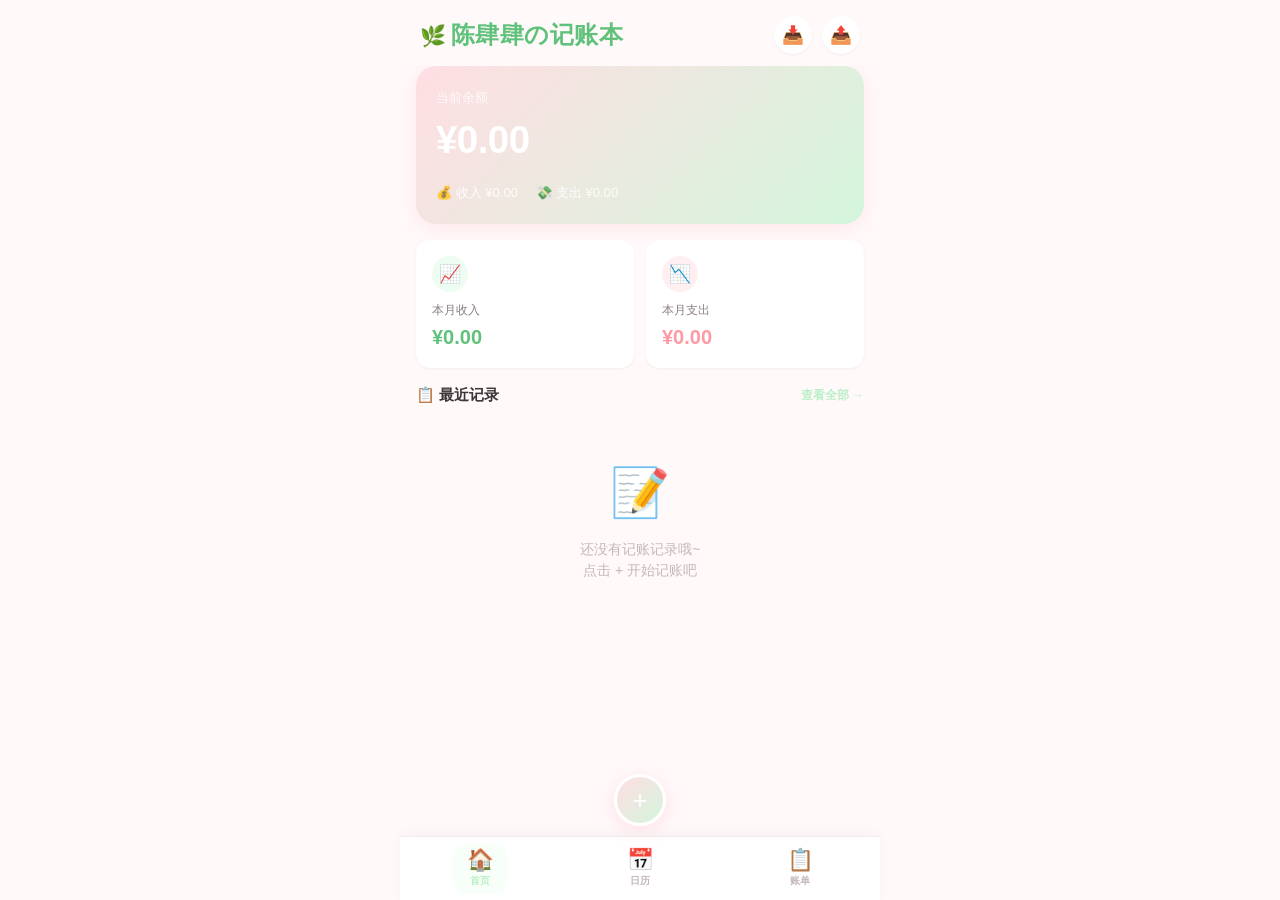
<file: index.html>
<!DOCTYPE html>
<html lang="zh-CN">
<head>
  <meta charset="UTF-8">
  <meta name="viewport" content="width=device-width, initial-scale=1.0, maximum-scale=1.0, user-scalable=no, viewport-fit=cover">
  <meta name="apple-mobile-web-app-capable" content="yes">
  <meta name="apple-mobile-web-app-status-bar-style" content="black-translucent">
  <meta name="apple-mobile-web-app-title" content="陈肆肆の记账本">
  <meta name="theme-color" content="#FFDEE3">
  <meta name="description" content="一款可爱又实用的个人记账工具">
  <link rel="apple-touch-icon" href="icons/icon-192.png">
  <link rel="manifest" href="manifest.json">
  <title>陈肆肆の记账本</title>
  <link rel="stylesheet" href="css/style.css">
</head>
<body>
  <div id="app">
    <header class="app-header">
      <div class="app-header__title"><span class="emoji">🌿</span>陈肆肆の记账本</div>
      <div class="app-header__actions">
        <button class="icon-btn" id="btnImport" title="导入数据">📥</button>
        <button class="icon-btn" id="btnExport" title="导出备份">📤</button>
      </div>
    </header>
    <div class="main-content">
      <div class="view active" id="view-dashboard"></div>
      <div class="view" id="view-calendar"></div>
      <div class="view" id="view-add"></div>
      <div class="view" id="view-transactions"></div>
    </div>
    <button class="fab" id="fab" aria-label="添加记录">+</button>
    <nav class="bottom-nav">
      <button class="nav-item active" data-nav="dashboard">
        <span class="nav-icon">🏠</span><span class="nav-label">首页</span>
      </button>
      <button class="nav-item" data-nav="calendar">
        <span class="nav-icon">📅</span><span class="nav-label">日历</span>
      </button>
      <button class="nav-item" data-nav="transactions">
        <span class="nav-icon">📋</span><span class="nav-label">账单</span>
      </button>
    </nav>
  </div>
  <script src="js/db.js"></script>
  <script src="js/calendar.js"></script>
  <script src="js/app.js"></script>
</body>
</html>
</file>
<file: css/style.css>
/* === CSS Variables === */
:root {
  --pink-50: #FFF8F9;
  --pink-100: #FFEFF1;
  --pink-200: #FFDEE3;
  --pink-300: #FFCDD4;
  --pink-400: #FFB3BC;
  --pink-500: #FF99A3;
  --mint-50: #F8FFF9;
  --mint-100: #EDFDF1;
  --mint-200: #D4F6DC;
  --mint-300: #BBEFC7;
  --mint-400: #9FE5B0;
  --mint-500: #80D895;
  --mint-600: #60C27A;
  --green-50: #F8FFF9;
  --green-100: #EDFDF1;
  --green-200: #D4F6DC;
  --green-300: #BBEFC7;
  --green-400: #FFDEE3;
  --green-500: #BBEFC7;
  --green-600: #60C27A;
  --green-700: #45A865;
  --pink-100: #FFEFF1;
  --pink-400: #FFB3BC;
  --pink-500: #FF99A3;
  --coral-400: #FF8A7A;
  --gradient-primary: linear-gradient(135deg, #FFDEE3, #D4F6DC);
  --yellow-200: #FFF3C4;
  --yellow-400: #FFD93D;
  --bg: #FFF9FA;
  --bg-card: #FFFFFF;
  --text: #3D3638;
  --text-secondary: #8C7F83;
  --text-light: #C4B8BB;
  --border: #F2EAEC;
  --shadow-sm: 0 1px 3px rgba(0,0,0,0.05);
  --shadow-md: 0 4px 16px rgba(0,0,0,0.06);
  --shadow-lg: 0 8px 30px rgba(0,0,0,0.08);
  --radius-sm: 10px;
  --radius-md: 14px;
  --radius-lg: 20px;
  --radius-xl: 24px;
  --font: -apple-system, BlinkMacSystemFont, "SF Pro Display", "Segoe UI", "PingFang SC", "Hiragino Sans GB", "Microsoft YaHei", sans-serif;
  --font-rounded: "SF Pro Rounded", -apple-system, BlinkMacSystemFont, "PingFang SC", sans-serif;
  --safe-bottom: env(safe-area-inset-bottom, 16px);
  --nav-height: 64px;
}

*, *::before, *::after { box-sizing: border-box; margin: 0; padding: 0; }

html {
  font-size: 16px;
  -webkit-text-size-adjust: 100%;
  -webkit-tap-highlight-color: transparent;
}

body {
  font-family: var(--font);
  background: var(--bg);
  color: var(--text);
  line-height: 1.5;
  min-height: 100vh;
  min-height: -webkit-fill-available;
  overflow-x: hidden;
  user-select: none;
  -webkit-user-select: none;
  -webkit-font-smoothing: antialiased;
}

input, textarea, button { font-family: inherit; font-size: inherit; border: none; outline: none; background: none; }
button { cursor: pointer; -webkit-tap-highlight-color: transparent; }
input[type="number"] { -moz-appearance: textfield; }
input[type="number"]::-webkit-outer-spin-button,
input[type="number"]::-webkit-inner-spin-button { -webkit-appearance: none; }

#app {
  max-width: 480px; margin: 0 auto;
  min-height: 100vh; min-height: -webkit-fill-available;
  display: flex; flex-direction: column;
  position: relative; background: var(--bg);
}

.app-header {
  padding: 16px 20px 12px; display: flex; align-items: center;
  justify-content: space-between; position: sticky; top: 0;
  z-index: 100; background: var(--bg);
}
.app-header__title {
  font-size: 1.5rem; font-weight: 700; color: var(--green-600);
  font-family: var(--font-rounded); letter-spacing: 0.5px;
}
.app-header__title .emoji { font-size: 1.3rem; margin-right: 4px; }
.app-header__actions { display: flex; gap: 10px; }

.icon-btn {
  width: 38px; height: 38px; border-radius: 50%;
  display: flex; align-items: center; justify-content: center;
  background: var(--bg-card); box-shadow: var(--shadow-sm);
  font-size: 1.1rem; transition: transform 0.15s, box-shadow 0.15s;
}
.icon-btn:active { transform: scale(0.93); box-shadow: var(--shadow-md); }

.main-content {
  flex: 1; padding: 0 16px 16px;
  padding-bottom: calc(var(--nav-height) + var(--safe-bottom) + 16px);
  overflow-y: auto;
}

.view { display: none; animation: fadeSlideIn 0.25s ease; }
.view.active { display: block; }

@keyframes fadeSlideIn {
  from { opacity: 0; transform: translateY(8px); }
  to { opacity: 1; transform: translateY(0); }
}

.bottom-nav {
  position: fixed; bottom: 0; left: 50%; transform: translateX(-50%);
  width: 100%; max-width: 480px; height: var(--nav-height);
  padding-bottom: var(--safe-bottom); background: var(--bg-card);
  border-top: 1px solid var(--border); display: flex;
  align-items: center; justify-content: space-around; z-index: 100;
  box-shadow: 0 -2px 12px rgba(0,0,0,0.04);
}

.nav-item {
  display: flex; flex-direction: column; align-items: center; gap: 3px;
  padding: 6px 14px; border-radius: var(--radius-md);
  transition: all 0.15s; color: var(--text-light); min-width: 56px;
}
.nav-item .nav-icon { font-size: 1.35rem; line-height: 1; }
.nav-item .nav-label { font-size: 0.65rem; font-weight: 600; letter-spacing: 0.3px; }
.nav-item.active { color: var(--green-500); background: var(--green-50); }
.nav-item:active { transform: scale(0.94); }

.fab {
  position: fixed; bottom: calc(var(--nav-height) + var(--safe-bottom) + 10px);
  left: 50%; transform: translateX(-50%); width: 52px; height: 52px;
  border-radius: 50%; background: var(--gradient-primary);
  color: white; font-size: 1.6rem; display: flex; align-items: center;
  justify-content: center; box-shadow: 0 4px 18px rgba(255,179,188,0.35);
  z-index: 101; transition: transform 0.2s, box-shadow 0.2s; border: 3px solid white;
}
.fab:active { transform: translateX(-50%) scale(0.9); box-shadow: 0 2px 10px rgba(255,179,188,0.25); }

.balance-card {
  background: var(--gradient-primary);
  border-radius: var(--radius-lg); padding: 22px 20px; color: white;
  margin-bottom: 16px; box-shadow: 0 4px 20px rgba(255,179,188,0.25);
}
.balance-card__label { font-size: 0.8rem; font-weight: 500; opacity: 0.85; margin-bottom: 4px; }
.balance-card__amount { font-size: 2.4rem; font-weight: 800; font-family: var(--font-rounded); letter-spacing: -0.5px; }
.balance-card__detail { display: flex; gap: 18px; margin-top: 14px; font-size: 0.82rem; opacity: 0.9; }
.balance-card__detail span { display: flex; align-items: center; gap: 4px; }

.summary-row { display: grid; grid-template-columns: 1fr 1fr; gap: 12px; margin-bottom: 16px; }
.summary-card { background: var(--bg-card); border-radius: var(--radius-md); padding: 16px; box-shadow: var(--shadow-sm); }
.summary-card__icon { width: 36px; height: 36px; border-radius: 50%; display: flex; align-items: center; justify-content: center; font-size: 1.1rem; margin-bottom: 10px; }
.summary-card--income .summary-card__icon { background: var(--green-100); }
.summary-card--expense .summary-card__icon { background: var(--pink-100); }
.summary-card__label { font-size: 0.72rem; color: var(--text-secondary); margin-bottom: 2px; }
.summary-card__amount { font-size: 1.25rem; font-weight: 700; font-family: var(--font-rounded); }
.summary-card--income .summary-card__amount { color: var(--mint-600); }
.summary-card--expense .summary-card__amount { color: var(--pink-500); }

.section-header { display: flex; align-items: center; justify-content: space-between; margin-bottom: 10px; margin-top: 4px; }
.section-header__title { font-size: 0.95rem; font-weight: 700; }
.section-header__link { font-size: 0.75rem; color: var(--green-500); font-weight: 600; }

.tx-item {
  display: flex; align-items: center; gap: 12px; padding: 14px;
  background: var(--bg-card); border-radius: var(--radius-md);
  margin-bottom: 8px; box-shadow: var(--shadow-sm); transition: transform 0.15s;
}
.tx-item:active { transform: scale(0.985); }
.tx-item__icon { width: 42px; height: 42px; border-radius: 50%; display: flex; align-items: center; justify-content: center; font-size: 1.3rem; flex-shrink: 0; }
.tx-item--income .tx-item__icon { background: var(--green-100); }
.tx-item--expense .tx-item__icon { background: var(--pink-100); }
.tx-item__info { flex: 1; min-width: 0; }
.tx-item__category { font-size: 0.88rem; font-weight: 600; }
.tx-item__note { font-size: 0.7rem; color: var(--text-secondary); white-space: nowrap; overflow: hidden; text-overflow: ellipsis; }
.tx-item__right { text-align: right; flex-shrink: 0; }
.tx-item__amount { font-size: 1rem; font-weight: 700; font-family: var(--font-rounded); }
.tx-item--income .tx-item__amount { color: var(--mint-600); }
.tx-item--expense .tx-item__amount { color: var(--pink-500); }
.tx-item__date { font-size: 0.65rem; color: var(--text-light); }
.tx-item__delete {
  width: 28px; height: 28px; border-radius: 50%; display: flex; align-items: center;
  justify-content: center; font-size: 0.75rem; color: var(--text-light);
  opacity: 0; transition: opacity 0.15s;
}
.tx-item:active .tx-item__delete { opacity: 1; }
.tx-item__delete:active { background: #fee; color: var(--coral-400); }

.empty-state { text-align: center; padding: 40px 20px; color: var(--text-light); }
.empty-state__emoji { font-size: 3rem; margin-bottom: 10px; }
.empty-state__text { font-size: 0.88rem; }

.form-group { margin-bottom: 18px; }
.form-label { font-size: 0.78rem; font-weight: 700; color: var(--text-secondary); margin-bottom: 6px; display: block; letter-spacing: 0.3px; }

.type-toggle { display: flex; background: var(--bg-card); border-radius: var(--radius-md); padding: 4px; box-shadow: var(--shadow-sm); }
.type-toggle__btn { flex: 1; padding: 12px; border-radius: var(--radius-sm); font-size: 0.9rem; font-weight: 700; text-align: center; transition: all 0.2s; color: var(--text-secondary); }
.type-toggle__btn.active--income { background: var(--green-200); color: var(--green-700); }
.type-toggle__btn.active--expense { background: var(--pink-100); color: var(--pink-500); }

.amount-input-wrap { display: flex; align-items: center; background: var(--bg-card); border-radius: var(--radius-md); padding: 4px 16px; box-shadow: var(--shadow-sm); }
.amount-input-wrap .currency { font-size: 1.4rem; font-weight: 700; color: var(--text); margin-right: 4px; }
.amount-input-wrap input { flex: 1; padding: 14px 0; font-size: 1.5rem; font-weight: 700; font-family: var(--font-rounded); color: var(--text); background: transparent; }
.amount-input-wrap input::placeholder { color: var(--text-light); font-weight: 400; }

.category-grid { display: grid; grid-template-columns: repeat(4, 1fr); gap: 8px; }
.category-chip {
  display: flex; flex-direction: column; align-items: center; gap: 4px; padding: 10px 4px;
  border-radius: var(--radius-md); background: var(--bg-card); box-shadow: var(--shadow-sm);
  transition: all 0.15s; border: 2px solid transparent; font-size: 0.68rem;
  font-weight: 600; color: var(--text-secondary); text-align: center;
}
.category-chip .cat-emoji { font-size: 1.2rem; }
.category-chip.selected--income { border-color: var(--green-400); background: var(--green-50); color: var(--pink-400); }
.category-chip.selected--expense { border-color: var(--pink-400); background: var(--pink-100); color: var(--pink-500); }
.category-chip:active { transform: scale(0.94); }

.note-input { width: 100%; padding: 14px 16px; border-radius: var(--radius-md); background: var(--bg-card); box-shadow: var(--shadow-sm); font-size: 0.9rem; color: var(--text); }
.note-input::placeholder { color: var(--text-light); }

.date-input { width: 100%; padding: 14px 16px; border-radius: var(--radius-md); background: var(--bg-card); box-shadow: var(--shadow-sm); font-size: 0.9rem; color: var(--text); -webkit-appearance: none; }

.btn-primary { width: 100%; padding: 16px; border-radius: var(--radius-lg); font-size: 1rem; font-weight: 700; color: white; text-align: center; transition: all 0.15s; letter-spacing: 0.5px; }
.btn-primary--income { background: var(--gradient-primary); box-shadow: 0 4px 16px rgba(123,198,126,0.4); }
.btn-primary--expense { background: linear-gradient(135deg, var(--pink-400), var(--pink-500)); box-shadow: 0 4px 16px rgba(255,107,129,0.35); }
.btn-primary:active { transform: scale(0.96); }
.btn-primary:disabled { opacity: 0.5; transform: none; }


.calendar-summary {
  display: flex;
  flex-direction: column;
  gap: 6px;
  margin-bottom: 14px;
}

.calendar-summary__row {
  display: flex;
  align-items: center;
  gap: 6px;
  padding: 8px 12px;
  background: var(--bg-card);
  border-radius: var(--radius-sm);
  box-shadow: var(--shadow-sm);
  flex-wrap: wrap;
}

.calendar-summary__label {
  font-size: 0.72rem;
  font-weight: 700;
  color: var(--text-secondary);
  min-width: 32px;
  text-align: center;
  border-right: 1px solid var(--border);
  padding-right: 8px;
  margin-right: 2px;
}

.calendar-summary__item {
  font-size: 0.72rem;
  font-weight: 600;
  white-space: nowrap;
}

.csi--income { color: var(--mint-600); }
.csi--expense { color: var(--pink-500); }
.csi--net { font-weight: 800; min-width: 60px; text-align: right; margin-left: auto; }
.calendar-nav { display: flex; align-items: center; justify-content: space-between; margin-bottom: 14px; }
.calendar-nav__month { font-size: 1.1rem; font-weight: 700; font-family: var(--font-rounded); color: var(--pink-400); }
.calendar-nav__arrows { display: flex; gap: 6px; }
.calendar-nav__arrow { width: 34px; height: 34px; border-radius: 50%; display: flex; align-items: center; justify-content: center; background: var(--bg-card); box-shadow: var(--shadow-sm); font-size: 1rem; transition: transform 0.15s; }
.calendar-nav__arrow:active { transform: scale(0.9); }

.calendar-weekdays { display: grid; grid-template-columns: repeat(7, 1fr); text-align: center; font-size: 0.7rem; font-weight: 700; color: var(--text-light); margin-bottom: 6px; letter-spacing: 0.3px; }

.calendar-grid { display: grid; grid-template-columns: repeat(7, 1fr); gap: 4px; }
.calendar-day {
  min-height: 48px; display: flex; flex-direction: column; align-items: center;
  justify-content: center; border-radius: var(--radius-sm); font-size: 0.82rem;
  font-weight: 600; position: relative; cursor: pointer; transition: all 0.15s; color: var(--text);
  padding: 4px 2px;
}
.calendar-day--other { color: var(--text-light); opacity: 0.4; pointer-events: none; }
.calendar-day--today { background: var(--green-100); color: var(--green-600); font-weight: 800; }
.calendar-day--selected { background: var(--green-200); color: var(--green-700); }
.calendar-day:active { transform: scale(0.9); }

.calendar-day__num { line-height: 1.2; }
.calendar-day__amounts { display: flex; flex-direction: column; gap: 0px; margin-top: 1px; line-height: 1.1; }
.calendar-day__amt { font-size: 0.5rem; font-weight: 700; white-space: nowrap; letter-spacing: -0.2px; }
.calendar-day__amt--income { color: var(--green-500); }
.calendar-day__amt--expense { color: var(--pink-500); }

.calendar-day-summary { background: var(--bg-card); border-radius: var(--radius-md); padding: 16px; margin-top: 14px; box-shadow: var(--shadow-sm); }
.calendar-day-summary__header { font-size: 0.9rem; font-weight: 700; color: var(--green-600); margin-bottom: 10px; }
.calendar-day-summary__total { display: flex; gap: 16px; font-size: 0.78rem; margin-bottom: 12px; }
.calendar-day-summary .tx-item { box-shadow: none; border: 1px solid var(--border); margin-bottom: 6px; }

.filter-bar { display: flex; gap: 8px; margin-bottom: 14px; overflow-x: auto; -webkit-overflow-scrolling: touch; scrollbar-width: none; }
.filter-bar::-webkit-scrollbar { display: none; }
.filter-chip { padding: 8px 16px; border-radius: 20px; font-size: 0.78rem; font-weight: 600; white-space: nowrap; background: var(--bg-card); box-shadow: var(--shadow-sm); color: var(--text-secondary); transition: all 0.15s; }
.filter-chip.active { background: var(--green-200); color: var(--green-700); }
.filter-chip:active { transform: scale(0.95); }

.month-group { margin-bottom: 18px; }
.month-group__header { font-size: 0.78rem; font-weight: 700; color: var(--text-secondary); margin-bottom: 8px; padding-left: 4px; display: flex; align-items: center; justify-content: space-between; }
.month-group__total { font-size: 0.72rem; font-weight: 600; }
.month-group__total--income { color: var(--mint-600); }
.month-group__total--expense { color: var(--pink-500); }

.toast { position: fixed; top: 20px; left: 50%; transform: translateX(-50%); background: var(--text); color: white; padding: 12px 24px; border-radius: 24px; font-size: 0.85rem; font-weight: 600; z-index: 999; box-shadow: var(--shadow-lg); animation: toastIn 0.3s ease; pointer-events: none; }
.toast--success { background: var(--green-600); }
.toast--error { background: var(--coral-400); }
@keyframes toastIn { from { opacity: 0; transform: translateX(-50%) translateY(-12px); } to { opacity: 1; transform: translateX(-50%) translateY(0); } }
@keyframes toastOut { from { opacity: 1; transform: translateX(-50%) translateY(0); } to { opacity: 0; transform: translateX(-50%) translateY(-12px); } }

.overlay { position: fixed; inset: 0; background: rgba(0,0,0,0.35); z-index: 200; display: flex; align-items: center; justify-content: center; animation: fadeIn 0.2s ease; }
@keyframes fadeIn { from { opacity: 0; } to { opacity: 1; } }
.dialog { background: var(--bg-card); border-radius: var(--radius-lg); padding: 24px 20px 16px; width: calc(100% - 60px); max-width: 340px; box-shadow: var(--shadow-lg); text-align: center; animation: scaleIn 0.2s ease; }
@keyframes scaleIn { from { opacity: 0; transform: scale(0.9); } to { opacity: 1; transform: scale(1); } }
.dialog__icon { font-size: 2.5rem; margin-bottom: 10px; }
.dialog__title { font-size: 1.05rem; font-weight: 700; margin-bottom: 6px; }
.dialog__text { font-size: 0.85rem; color: var(--text-secondary); margin-bottom: 18px; }
.dialog__actions { display: flex; gap: 10px; }
.dialog__btn { flex: 1; padding: 12px; border-radius: var(--radius-md); font-size: 0.88rem; font-weight: 700; transition: all 0.15s; }
.dialog__btn--cancel { background: var(--border); color: var(--text-secondary); }
.dialog__btn--confirm { background: var(--coral-400); color: white; }
.dialog__btn:active { transform: scale(0.95); }

@media (max-width: 360px) {
  .category-grid { grid-template-columns: repeat(3, 1fr); gap: 6px; }
  .balance-card__amount { font-size: 2rem; }
  .summary-row { gap: 8px; }
}
</file>
